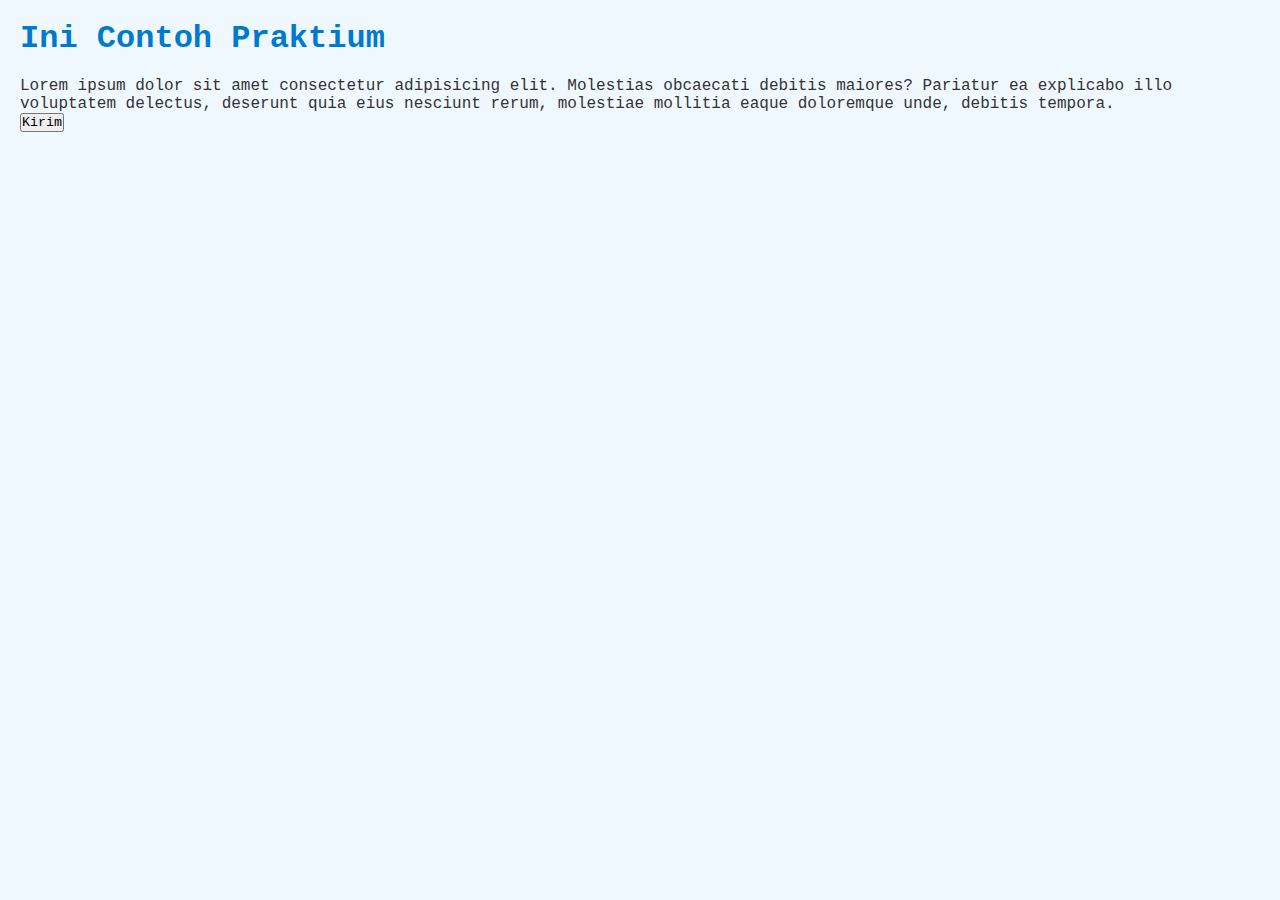
<file: Pertemuan2/Praktikum/index.html>
<!DOCTYPE html>
<html lang="en">
  <head>
    <meta charset="UTF-8" />
    <meta name="viewport" content="width=device-width, initial-scale=1.0" />
    <title>Praktikum</title>
    <link rel="stylesheet" href="style.css" />
  </head>
  <body>
    <h1>Ini Contoh Praktium</h1>
    <p>
      Lorem ipsum dolor sit amet consectetur adipisicing elit. Molestias
      obcaecati debitis maiores? Pariatur ea explicabo illo voluptatem delectus,
      deserunt quia eius nesciunt rerum, molestiae mollitia eaque doloremque
      unde, debitis tempora.
    </p>
    <button>Kirim</button>
  </body>
</html>
</file>
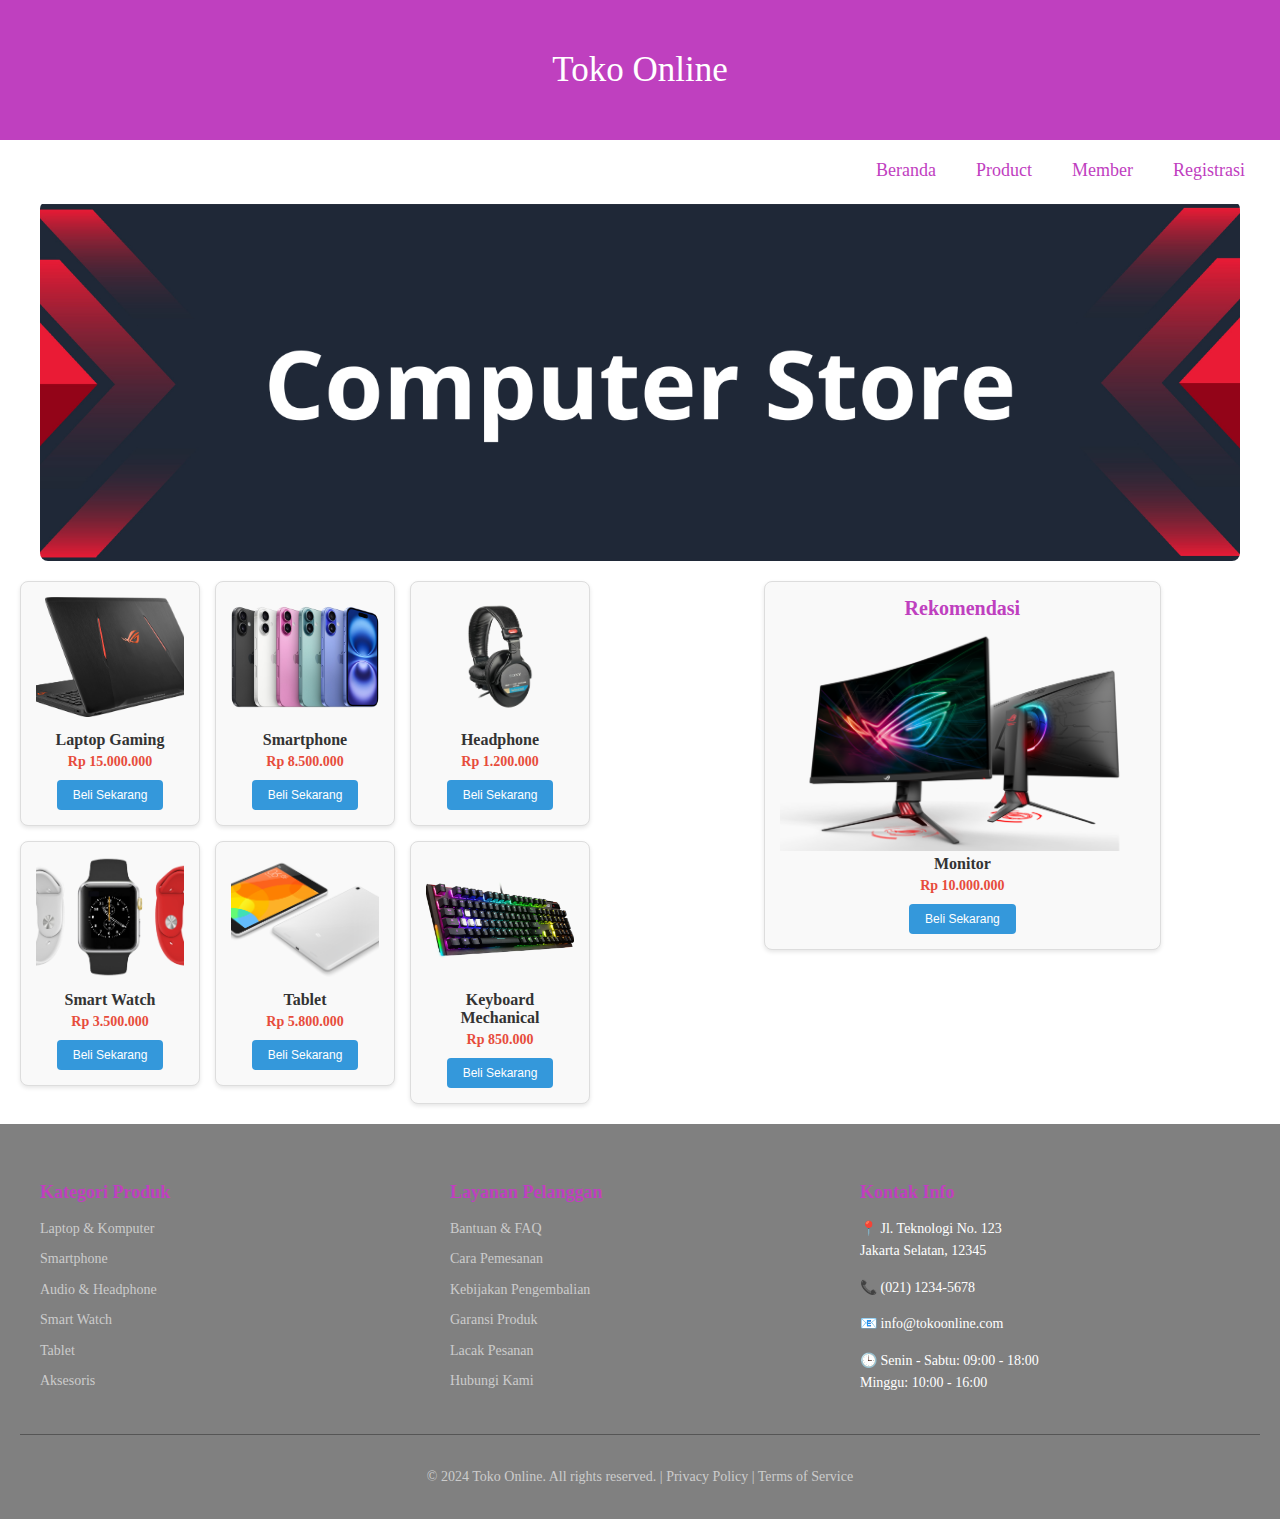
<file: Pertemuan3/Latihan/index.html>
<!DOCTYPE html>
<html lang="en">
  <head>
    <meta charset="UTF-8" />
    <meta name="viewport" content="width=device-width, initial-scale=1.0" />
    <title>Online Shop</title>
    <link rel="stylesheet" href="style.css" />
  </head>
  <body>
    <div id="header">Toko Online</div>
    <div id="menu">
      <a href="index.html">Beranda</a>
      <a href="produk.html">Product</a>
      <a href="member.html">Member</a>
      <a href="registrasi.html">Registrasi</a>
    </div>

    <!-- Banner slider (CSS only) -->
    <div class="banner slider">
      <div class="slides">
        <div class="slide">
          <img src="assets/image/store.png" alt="Promo Toko Online" />
        </div>
        <div class="slide">
          <img src="assets/image/phone-store.png" alt="Promo Toko Online" />
        </div>
        <div class="slide">
          <img src="assets/image/store.png" alt="Promo Toko Online" />
        </div>
      </div>
    </div>

    <div id="content">
      <div class="products-section">
        <div class="product-card">
          <img
            src="assets/image/laptop.png"
            onclick="detailmg()"
            alt="Produk 1"
          />
          <div class="product-title">Laptop Gaming</div>
          <div class="product-price">Rp 15.000.000</div>
          <button class="product-btn">Beli Sekarang</button>
        </div>

        <div class="detailGambar">
          <img
            src="assets/image/monitor.png"
            style="width: 200px"
            onclick="sembunyikan()"
            alt=""
          />
        </div>

        <div class="product-card">
          <img src="assets/image/handphone.png" alt="Produk 2" />
          <div class="product-title">Smartphone</div>
          <div class="product-price">Rp 8.500.000</div>
          <button class="product-btn">Beli Sekarang</button>
        </div>

        <div class="product-card">
          <img src="assets/image/headphone.png" alt="Produk 3" />
          <div class="product-title">Headphone</div>
          <div class="product-price">Rp 1.200.000</div>
          <button class="product-btn">Beli Sekarang</button>
        </div>

        <div class="product-card">
          <img src="assets/image/smartwatch.png" alt="Produk 4" />
          <div class="product-title">Smart Watch</div>
          <div class="product-price">Rp 3.500.000</div>
          <button class="product-btn">Beli Sekarang</button>
        </div>

        <div class="product-card">
          <img src="assets/image/tablet.png" alt="Produk 5" />
          <div class="product-title">Tablet</div>
          <div class="product-price">Rp 5.800.000</div>
          <button class="product-btn">Beli Sekarang</button>
        </div>

        <div class="product-card">
          <img src="assets/image/keyboard.png" alt="Produk 6" />
          <div class="product-title">Keyboard Mechanical</div>
          <div class="product-price">Rp 850.000</div>
          <button class="product-btn">Beli Sekarang</button>
        </div>
      </div>

      <div class="recommendations-section">
        <div class="card-rekomendasi">
          <div class="rekomendasi-tittle">Rekomendasi</div>
          <img src="assets/image/monitor.png" alt="" />
          <div class="product-title">Monitor</div>
          <div class="product-price">Rp 10.000.000</div>
          <button class="product-btn">Beli Sekarang</button>
        </div>
      </div>
    </div>

    <div id="footer">
      <div class="footer-content">
        <div class="footer-section">
          <h3>Kategori Produk</h3>
          <ul>
            <li><a href="#">Laptop & Komputer</a></li>
            <li><a href="#">Smartphone</a></li>
            <li><a href="#">Audio & Headphone</a></li>
            <li><a href="#">Smart Watch</a></li>
            <li><a href="#">Tablet</a></li>
            <li><a href="#">Aksesoris</a></li>
          </ul>
        </div>

        <div class="footer-section">
          <h3>Layanan Pelanggan</h3>
          <ul>
            <li><a href="#">Bantuan & FAQ</a></li>
            <li><a href="#">Cara Pemesanan</a></li>
            <li><a href="#">Kebijakan Pengembalian</a></li>
            <li><a href="#">Garansi Produk</a></li>
            <li><a href="#">Lacak Pesanan</a></li>
            <li><a href="#">Hubungi Kami</a></li>
          </ul>
        </div>

        <div class="footer-section">
          <h3>Kontak Info</h3>
          <p>📍 Jl. Teknologi No. 123<br />Jakarta Selatan, 12345</p>
          <p>📞 (021) 1234-5678</p>
          <p>📧 info@tokoonline.com</p>
          <p>🕒 Senin - Sabtu: 09:00 - 18:00<br />Minggu: 10:00 - 16:00</p>
        </div>
      </div>

      <div class="footer-bottom">
        <p>
          &copy; 2024 Toko Online. All rights reserved. | Privacy Policy | Terms
          of Service
        </p>
      </div>
    </div>
  </body>
</html>

<script src="https://ajax.googleapis.com/ajax/libs/jquery/3.7.1/jquery.min.js"></script>

<style>
  .detailGambar {
    display: none;
  }
</style>

<script>
  function detailmg() {
    $(".detailGambar").show();
  }

  function sembunyikan() {
    $(".detailGambar").hide();
  }
</script>
</file>
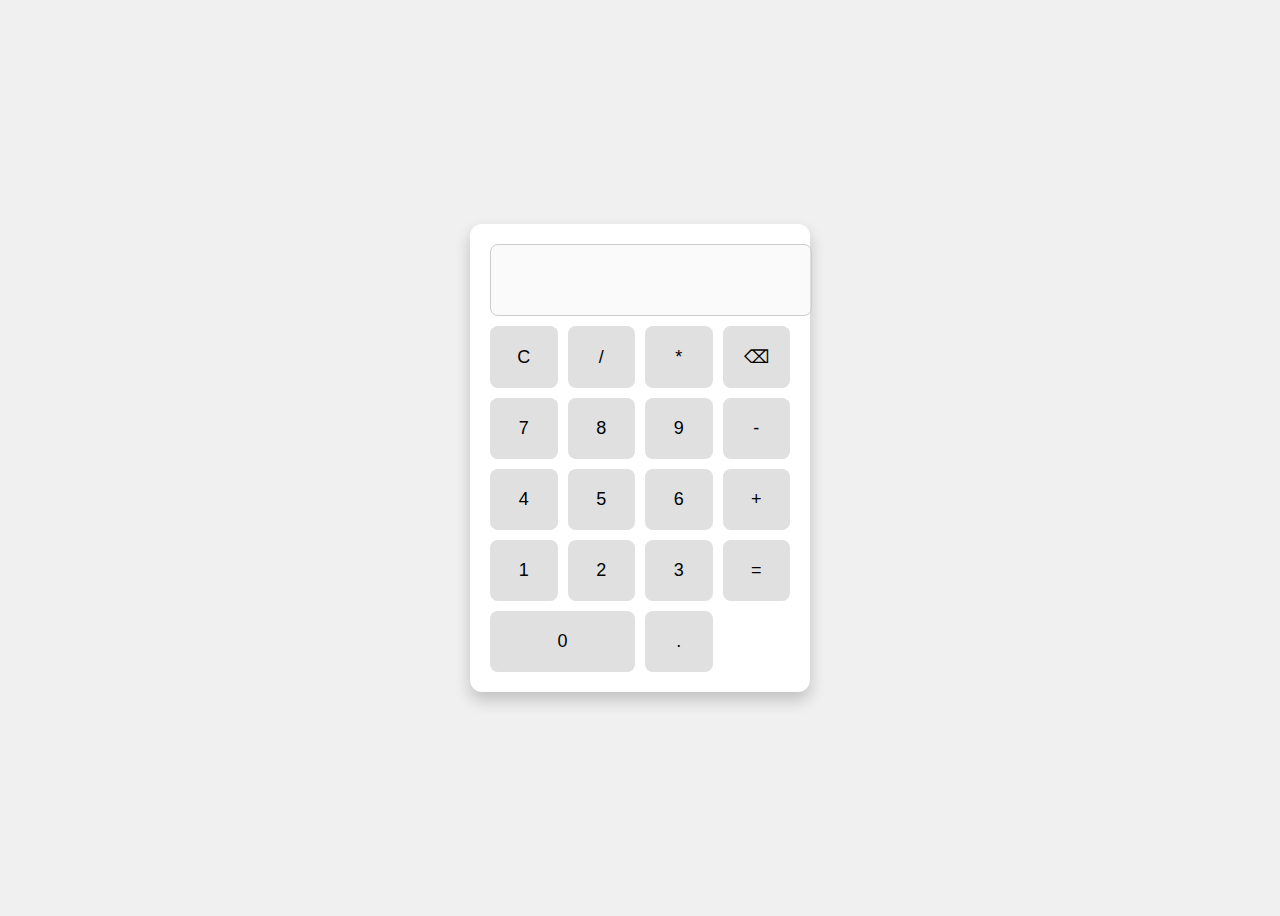
<file: Tugas_Pak-Amru/kalkulator_Benedictus Qosta Noventino Baru_2311104029/index.html>
<!DOCTYPE html>
<html lang="id">
  <head>
    <meta charset="UTF-8" />
    <meta name="viewport" content="width=device-width, initial-scale=1.0" />
    <title>Kalkulator Sederhana</title>
    <link rel="stylesheet" href="style.css" />
  </head>
  <body>
    <div class="calculator">
      <input type="text" id="display" disabled />
      <div class="buttons">
        <button onclick="clearDisplay()">C</button>
        <button onclick="appendValue('/')">/</button>
        <button onclick="appendValue('*')">*</button>
        <button onclick="deleteLast()">⌫</button>

        <button onclick="appendValue('7')">7</button>
        <button onclick="appendValue('8')">8</button>
        <button onclick="appendValue('9')">9</button>
        <button onclick="appendValue('-')">-</button>

        <button onclick="appendValue('4')">4</button>
        <button onclick="appendValue('5')">5</button>
        <button onclick="appendValue('6')">6</button>
        <button onclick="appendValue('+')">+</button>

        <button onclick="appendValue('1')">1</button>
        <button onclick="appendValue('2')">2</button>
        <button onclick="appendValue('3')">3</button>
        <button onclick="calculateResult()">=</button>

        <button onclick="appendValue('0')" class="zero">0</button>
        <button onclick="appendValue('.')">.</button>
      </div>
    </div>
    <script src="script.js"></script>
  </body>
</html>
</file>
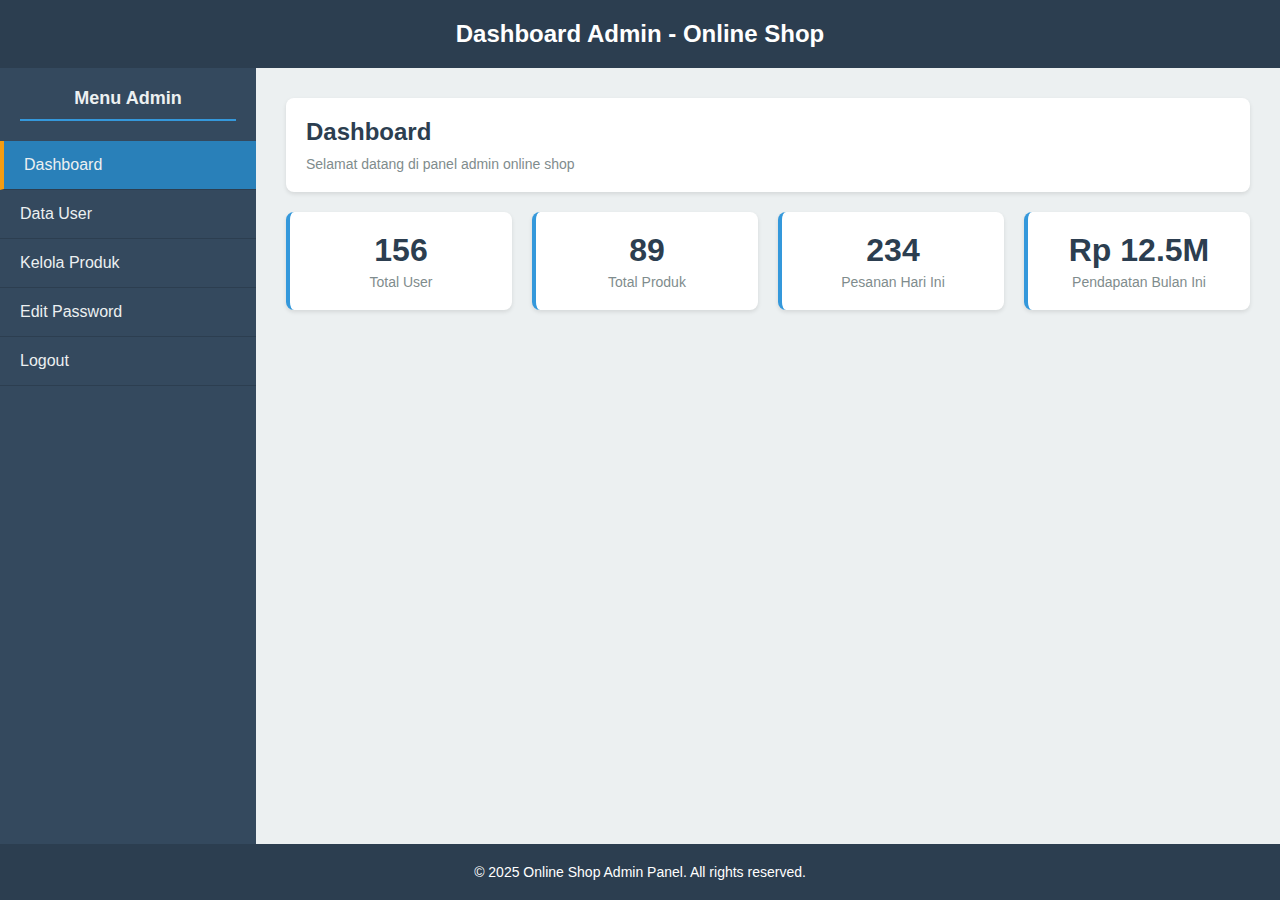
<file: Tugas_Pak-Amru/website matkul/admin.html>
<!DOCTYPE html>
<html lang="en">
  <head>
    <meta charset="UTF-8" />
    <meta name="viewport" content="width=device-width, initial-scale=1.0" />
    <title>Online Shop</title>
    <style>
      * {
        margin: 0;
        padding: 0;
        box-sizing: border-box;
      }

      body {
        font-family: Arial, sans-serif;
        min-height: 100vh;
        display: flex;
        flex-direction: column;
      }

      #header {
        background-color: #2c3e50;
        color: white;
        text-align: center;
        padding: 20px;
        font-size: 24px;
        font-weight: bold;
      }

      .main-container {
        display: flex;
        flex: 1;
        min-height: calc(100vh - 140px);
      }

      #sidebar {
        background-color: #34495e;
        width: 20%;
        padding: 20px 0;
        color: white;
      }

      .menu-title {
        text-align: center;
        font-size: 18px;
        font-weight: bold;
        margin-bottom: 20px;
        color: #ecf0f1;
        border-bottom: 2px solid #3498db;
        padding-bottom: 10px;
        margin: 0 20px 20px 20px;
      }

      .menu-item {
        display: block;
        padding: 15px 20px;
        color: #ecf0f1;
        text-decoration: none;
        font-size: 16px;
        border-bottom: 1px solid #2c3e50;
        transition: background-color 0.3s ease;
      }

      .menu-item:hover {
        background-color: #3498db;
        color: white;
      }

      .menu-item.active {
        background-color: #2980b9;
        border-left: 4px solid #f39c12;
      }

      #content {
        background-color: #ecf0f1;
        width: 80%;
        padding: 30px;
        overflow-y: auto;
      }

      .content-header {
        background-color: white;
        padding: 20px;
        border-radius: 8px;
        margin-bottom: 20px;
        box-shadow: 0 2px 4px rgba(0, 0, 0, 0.1);
      }

      .content-title {
        font-size: 24px;
        color: #2c3e50;
        margin-bottom: 10px;
      }

      .content-subtitle {
        color: #7f8c8d;
        font-size: 14px;
      }

      .dashboard-stats {
        display: grid;
        grid-template-columns: repeat(auto-fit, minmax(200px, 1fr));
        gap: 20px;
        margin-bottom: 20px;
      }

      .stat-card {
        background-color: white;
        padding: 20px;
        border-radius: 8px;
        box-shadow: 0 2px 4px rgba(0, 0, 0, 0.1);
        text-align: center;
        border-left: 4px solid #3498db;
      }

      .stat-number {
        font-size: 32px;
        font-weight: bold;
        color: #2c3e50;
        margin-bottom: 5px;
      }

      .stat-label {
        color: #7f8c8d;
        font-size: 14px;
      }

      #footer {
        background-color: #2c3e50;
        color: white;
        text-align: center;
        padding: 20px;
        font-size: 14px;
      }

      /* Product Management Styles */
      .product-grid {
        display: grid;
        grid-template-columns: repeat(auto-fit, minmax(250px, 1fr));
        gap: 20px;
        margin-top: 20px;
      }

      .admin-product-card {
        background-color: white;
        border: 1px solid #ddd;
        border-radius: 8px;
        padding: 15px;
        box-shadow: 0 2px 4px rgba(0, 0, 0, 0.1);
        transition: transform 0.3s ease;
      }

      .admin-product-card:hover {
        transform: translateY(-3px);
        box-shadow: 0 4px 8px rgba(0, 0, 0, 0.15);
      }

      .admin-product-card img {
        width: 100%;
        height: 150px;
        object-fit: cover;
        border-radius: 4px;
        margin-bottom: 10px;
      }

      .admin-product-title {
        font-size: 16px;
        font-weight: bold;
        color: #2c3e50;
        margin-bottom: 8px;
      }

      .admin-product-price {
        font-size: 14px;
        color: #e74c3c;
        font-weight: bold;
        margin-bottom: 15px;
      }

      .admin-product-actions {
        display: flex;
        gap: 8px;
        justify-content: space-between;
      }

      .btn {
        padding: 6px 12px;
        border: none;
        border-radius: 4px;
        cursor: pointer;
        font-size: 12px;
        transition: all 0.3s ease;
      }

      .btn-edit {
        background-color: #f39c12;
        color: white;
      }

      .btn-edit:hover {
        background-color: #e67e22;
      }

      .btn-delete {
        background-color: #e74c3c;
        color: white;
      }

      .btn-delete:hover {
        background-color: #c0392b;
      }

      .btn-primary {
        background-color: #3498db;
        color: white;
        padding: 10px 20px;
        font-size: 14px;
      }

      .btn-primary:hover {
        background-color: #2980b9;
      }

      /* User Management Styles */
      .user-grid {
        display: grid;
        grid-template-columns: repeat(auto-fit, minmax(280px, 1fr));
        gap: 20px;
        margin-top: 20px;
      }

      .admin-user-card {
        background-color: white;
        border: 1px solid #ddd;
        border-radius: 8px;
        padding: 20px;
        box-shadow: 0 2px 4px rgba(0, 0, 0, 0.1);
        transition: transform 0.3s ease;
      }

      .admin-user-card:hover {
        transform: translateY(-3px);
        box-shadow: 0 4px 8px rgba(0, 0, 0, 0.15);
      }

      .admin-user-avatar {
        width: 60px;
        height: 60px;
        border-radius: 50%;
        background-color: #3498db;
        margin: 0 auto 15px;
        display: flex;
        align-items: center;
        justify-content: center;
        color: white;
        font-size: 24px;
        font-weight: bold;
      }

      .admin-user-name {
        font-size: 18px;
        font-weight: bold;
        color: #2c3e50;
        margin-bottom: 8px;
        text-align: center;
      }

      .admin-user-type {
        font-size: 12px;
        color: #666;
        background-color: #ecf0f1;
        padding: 4px 12px;
        border-radius: 15px;
        display: inline-block;
        margin-bottom: 15px;
      }

      .admin-user-actions {
        display: flex;
        gap: 8px;
        justify-content: center;
      }

      .vip-user .admin-user-avatar {
        background-color: #f39c12;
      }

      .premium-user .admin-user-avatar {
        background-color: #9b59b6;
      }

      /* Form Styles */
      .form-container {
        background-color: white;
        padding: 30px;
        border-radius: 8px;
        box-shadow: 0 2px 4px rgba(0, 0, 0, 0.1);
        max-width: 500px;
        margin: 20px auto;
      }

      .form-group {
        margin-bottom: 20px;
      }

      .form-label {
        display: block;
        margin-bottom: 8px;
        font-weight: bold;
        color: #2c3e50;
      }

      .form-input {
        width: 100%;
        padding: 10px;
        border: 1px solid #ddd;
        border-radius: 4px;
        font-size: 14px;
        transition: border-color 0.3s ease;
      }

      .form-input:focus {
        outline: none;
        border-color: #3498db;
        box-shadow: 0 0 0 2px rgba(52, 152, 219, 0.2);
      }

      .action-bar {
        display: flex;
        justify-content: space-between;
        align-items: center;
        margin-bottom: 20px;
      }

      .search-box {
        padding: 8px 12px;
        border: 1px solid #ddd;
        border-radius: 4px;
        font-size: 14px;
        width: 250px;
      }
    </style>
  </head>
  <body>
    <div id="header">Dashboard Admin - Online Shop</div>

    <div class="main-container">
      <div id="sidebar">
        <div class="menu-title">Menu Admin</div>
        <a href="#" class="menu-item active" onclick="showContent('dashboard')"
          >Dashboard</a
        >
        <a href="#" class="menu-item" onclick="showContent('users')"
          >Data User</a
        >
        <a href="#" class="menu-item" onclick="showContent('products')"
          >Kelola Produk</a
        >
        <a href="#" class="menu-item" onclick="showContent('password')"
          >Edit Password</a
        >
        <a href="#" class="menu-item" onclick="showContent('logout')">Logout</a>
      </div>

      <div id="content">
        <div id="dashboard-content">
          <div class="content-header">
            <h2 class="content-title">Dashboard</h2>
            <p class="content-subtitle">
              Selamat datang di panel admin online shop
            </p>
          </div>

          <div class="dashboard-stats">
            <div class="stat-card">
              <div class="stat-number">156</div>
              <div class="stat-label">Total User</div>
            </div>
            <div class="stat-card">
              <div class="stat-number">89</div>
              <div class="stat-label">Total Produk</div>
            </div>
            <div class="stat-card">
              <div class="stat-number">234</div>
              <div class="stat-label">Pesanan Hari Ini</div>
            </div>
            <div class="stat-card">
              <div class="stat-number">Rp 12.5M</div>
              <div class="stat-label">Pendapatan Bulan Ini</div>
            </div>
          </div>
        </div>

        <div id="users-content" style="display: none">
          <div class="content-header">
            <h2 class="content-title">Data User</h2>
            <p class="content-subtitle">Kelola data pengguna sistem</p>
          </div>

          <div class="action-bar">
            <input type="text" class="search-box" placeholder="Cari user..." />
            <button class="btn btn-primary">Tambah User Baru</button>
          </div>

          <div class="user-grid">
            <div class="admin-user-card premium-user">
              <div class="admin-user-avatar">A</div>
              <div class="admin-user-name">Ahmad Rizki</div>
              <div class="admin-user-type">Premium Member</div>
              <div class="admin-user-actions">
                <button class="btn btn-edit">Edit</button>
                <button class="btn btn-delete">Hapus</button>
              </div>
            </div>

            <div class="admin-user-card vip-user">
              <div class="admin-user-avatar">S</div>
              <div class="admin-user-name">Siti Nurhaliza</div>
              <div class="admin-user-type">VIP Member</div>
              <div class="admin-user-actions">
                <button class="btn btn-edit">Edit</button>
                <button class="btn btn-delete">Hapus</button>
              </div>
            </div>

            <div class="admin-user-card">
              <div class="admin-user-avatar">B</div>
              <div class="admin-user-name">Budi Santoso</div>
              <div class="admin-user-type">Regular Member</div>
              <div class="admin-user-actions">
                <button class="btn btn-edit">Edit</button>
                <button class="btn btn-delete">Hapus</button>
              </div>
            </div>

            <div class="admin-user-card premium-user">
              <div class="admin-user-avatar">D</div>
              <div class="admin-user-name">Diana Putri</div>
              <div class="admin-user-type">Premium Member</div>
              <div class="admin-user-actions">
                <button class="btn btn-edit">Edit</button>
                <button class="btn btn-delete">Hapus</button>
              </div>
            </div>

            <div class="admin-user-card">
              <div class="admin-user-avatar">F</div>
              <div class="admin-user-name">Fajar Nugraha</div>
              <div class="admin-user-type">Regular Member</div>
              <div class="admin-user-actions">
                <button class="btn btn-edit">Edit</button>
                <button class="btn btn-delete">Hapus</button>
              </div>
            </div>

            <div class="admin-user-card vip-user">
              <div class="admin-user-avatar">L</div>
              <div class="admin-user-name">Lisa Maharani</div>
              <div class="admin-user-type">VIP Member</div>
              <div class="admin-user-actions">
                <button class="btn btn-edit">Edit</button>
                <button class="btn btn-delete">Hapus</button>
              </div>
            </div>
          </div>
        </div>

        <div id="products-content" style="display: none">
          <div class="content-header">
            <h2 class="content-title">Kelola Produk</h2>
            <p class="content-subtitle">Tambah, edit, atau hapus produk</p>
          </div>

          <div class="action-bar">
            <input
              type="text"
              class="search-box"
              placeholder="Cari produk..."
            />
            <button class="btn btn-primary">Tambah Produk Baru</button>
          </div>

          <div class="product-grid">
            <div class="admin-product-card">
              <img src="assets/image/laptop.png" alt="Laptop Gaming" />
              <div class="admin-product-title">Laptop Gaming</div>
              <div class="admin-product-price">Rp 15.000.000</div>
              <div class="admin-product-actions">
                <button class="btn btn-edit">Edit</button>
                <button class="btn btn-delete">Hapus</button>
              </div>
            </div>

            <div class="admin-product-card">
              <img src="assets/image/handphone.png" alt="Smartphone" />
              <div class="admin-product-title">Smartphone</div>
              <div class="admin-product-price">Rp 8.500.000</div>
              <div class="admin-product-actions">
                <button class="btn btn-edit">Edit</button>
                <button class="btn btn-delete">Hapus</button>
              </div>
            </div>

            <div class="admin-product-card">
              <img src="assets/image/headphone.png" alt="Headphone" />
              <div class="admin-product-title">Headphone</div>
              <div class="admin-product-price">Rp 1.200.000</div>
              <div class="admin-product-actions">
                <button class="btn btn-edit">Edit</button>
                <button class="btn btn-delete">Hapus</button>
              </div>
            </div>

            <div class="admin-product-card">
              <img src="assets/image/smartwatch.png" alt="Smart Watch" />
              <div class="admin-product-title">Smart Watch</div>
              <div class="admin-product-price">Rp 3.500.000</div>
              <div class="admin-product-actions">
                <button class="btn btn-edit">Edit</button>
                <button class="btn btn-delete">Hapus</button>
              </div>
            </div>

            <div class="admin-product-card">
              <img src="assets/image/tablet.png" alt="Tablet" />
              <div class="admin-product-title">Tablet</div>
              <div class="admin-product-price">Rp 5.800.000</div>
              <div class="admin-product-actions">
                <button class="btn btn-edit">Edit</button>
                <button class="btn btn-delete">Hapus</button>
              </div>
            </div>

            <div class="admin-product-card">
              <img src="assets/image/keyboard.png" alt="Keyboard Mechanical" />
              <div class="admin-product-title">Keyboard Mechanical</div>
              <div class="admin-product-price">Rp 850.000</div>
              <div class="admin-product-actions">
                <button class="btn btn-edit">Edit</button>
                <button class="btn btn-delete">Hapus</button>
              </div>
            </div>
          </div>
        </div>

        <div id="password-content" style="display: none">
          <div class="content-header">
            <h2 class="content-title">Edit Password</h2>
            <p class="content-subtitle">
              Ubah password admin untuk keamanan sistem
            </p>
          </div>

          <div class="form-container">
            <form>
              <div class="form-group">
                <label class="form-label" for="current-password"
                  >Password Lama</label
                >
                <input
                  type="password"
                  id="current-password"
                  class="form-input"
                  placeholder="Masukkan password lama"
                />
              </div>

              <div class="form-group">
                <label class="form-label" for="new-password"
                  >Password Baru</label
                >
                <input
                  type="password"
                  id="new-password"
                  class="form-input"
                  placeholder="Masukkan password baru"
                />
              </div>

              <div class="form-group">
                <label class="form-label" for="confirm-password"
                  >Konfirmasi Password Baru</label
                >
                <input
                  type="password"
                  id="confirm-password"
                  class="form-input"
                  placeholder="Konfirmasi password baru"
                />
              </div>

              <div class="form-group">
                <button
                  type="submit"
                  class="btn btn-primary"
                  style="width: 100%"
                >
                  Ubah Password
                </button>
              </div>
            </form>

            <div
              style="
                margin-top: 20px;
                padding: 15px;
                background-color: #f8f9fa;
                border-radius: 4px;
                border-left: 4px solid #3498db;
              "
            >
              <h4 style="margin: 0 0 10px 0; color: #2c3e50">
                Tips Keamanan Password:
              </h4>
              <ul style="margin: 0; padding-left: 20px; color: #555">
                <li>Gunakan minimal 8 karakter</li>
                <li>Kombinasi huruf besar, kecil, angka, dan simbol</li>
                <li>Jangan gunakan informasi pribadi</li>
                <li>Ganti password secara berkala</li>
              </ul>
            </div>
          </div>
        </div>

        <div id="logout-content" style="display: none">
          <div class="content-header">
            <h2 class="content-title">Logout</h2>
            <p class="content-subtitle">Keluar dari sistem admin</p>
          </div>

          <div class="form-container" style="text-align: center">
            <div style="margin-bottom: 30px">
              <div style="font-size: 48px; color: #e74c3c; margin-bottom: 20px">
                ⚠️
              </div>
              <h3 style="color: #2c3e50; margin-bottom: 15px">
                Konfirmasi Logout
              </h3>
              <p style="color: #7f8c8d; margin-bottom: 30px">
                Apakah Anda yakin ingin keluar dari sistem admin?<br />
                Pastikan semua pekerjaan telah disimpan.
              </p>
            </div>

            <div style="display: flex; gap: 15px; justify-content: center">
              <button
                class="btn"
                style="
                  background-color: #95a5a6;
                  color: white;
                  padding: 10px 30px;
                "
                onclick="showContent('dashboard')"
              >
                Batal
              </button>
              <button
                class="btn"
                style="
                  background-color: #e74c3c;
                  color: white;
                  padding: 10px 30px;
                "
                onclick="confirmLogout()"
              >
                Ya, Logout
              </button>
            </div>

            <div
              style="
                margin-top: 25px;
                padding: 15px;
                background-color: #f8f9fa;
                border-radius: 4px;
                text-align: left;
              "
            >
              <h4 style="margin: 0 0 10px 0; color: #2c3e50">
                Informasi Session:
              </h4>
              <p style="margin: 5px 0; color: #555; font-size: 14px">
                Login: Admin User
              </p>
              <p style="margin: 5px 0; color: #555; font-size: 14px">
                Waktu Login: 07 Oktober 2025, 10:30 WIB
              </p>
              <p style="margin: 5px 0; color: #555; font-size: 14px">
                IP Address: 192.168.1.100
              </p>
            </div>
          </div>
        </div>
      </div>
    </div>

    <div id="footer">© 2025 Online Shop Admin Panel. All rights reserved.</div>

    <script>
      function showContent(menu) {
        // Hide all content divs
        const contents = [
          "dashboard",
          "users",
          "products",
          "password",
          "logout",
        ];
        contents.forEach((content) => {
          document.getElementById(content + "-content").style.display = "none";
        });

        // Remove active class from all menu items
        const menuItems = document.querySelectorAll(".menu-item");
        menuItems.forEach((item) => {
          item.classList.remove("active");
        });

        // Show selected content
        document.getElementById(menu + "-content").style.display = "block";

        // Add active class to clicked menu item
        event.target.classList.add("active");
      }

      function confirmLogout() {
        alert("Logout berhasil! Anda akan diarahkan ke halaman login.");
        // Redirect to login page or index
        window.location.href = "index.html";
      }
    </script>
  </body>
</html>
</file>
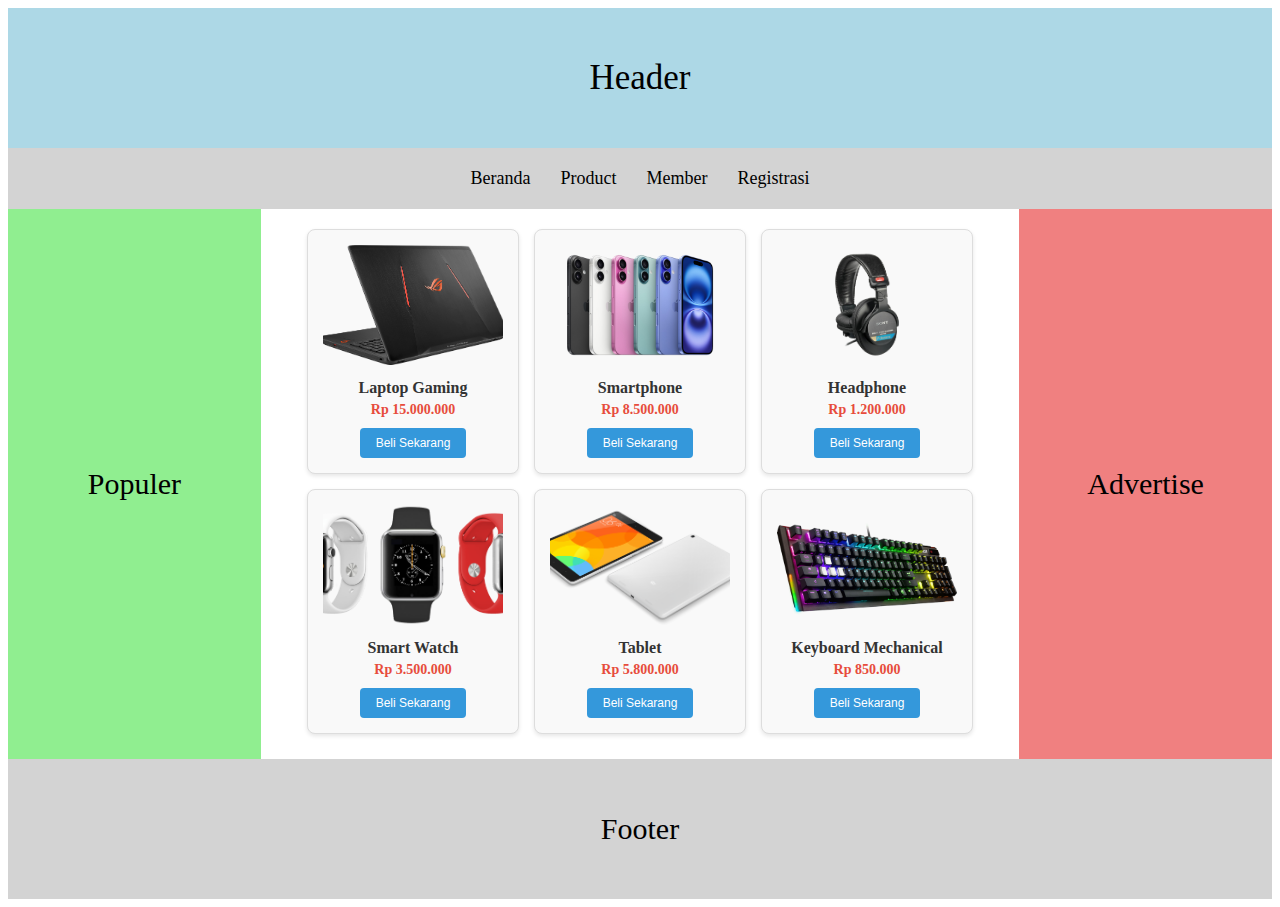
<file: Tugas_Pak-Amru/website matkul/produk.html>
<!DOCTYPE html>
<html lang="en">
  <head>
    <meta charset="UTF-8" />
    <meta name="viewport" content="width=device-width, initial-scale=1.0" />
    <title>Online Shop</title>
    <style>
      #header {
        background-color: lightblue;
        text-align: center;
        padding: 50px;
        font-size: 35px;
        text-align: center;
        display: flex;
        justify-content: center;
        align-items: center;
      }
      #menu {
        background-color: lightgray;
        padding: 20px;
        text-align: center;
        font-size: 30px;
        text-align: center;
        display: flex;
        justify-content: center;
        align-items: center;
      }
      #menu a {
        text-decoration: none;
        color: black;
        margin: 0 15px;
        font-size: 18px;
      }
      #menu a:hover {
        color: blue;
      }
      #l-slide {
        background-color: lightgreen;
        width: 20%;
        float: left;
        padding: 20px;
        box-sizing: border-box;
        height: 550px;
        font-size: 30px;
        text-align: center;
        text-align: center;
        display: flex;
        justify-content: center;
        align-items: center;
      }
      #content {
        background-color: white;
        width: 60%;
        float: left;
        padding: 20px;
        box-sizing: border-box;
        min-height: 400px;
        display: flex;
        flex-wrap: wrap;
        gap: 15px;
        justify-content: center;
      }
      .product-card {
        background-color: #f9f9f9;
        border: 1px solid #ddd;
        border-radius: 8px;
        padding: 15px;
        width: 180px;
        text-align: center;
        box-shadow: 0 2px 4px rgba(0, 0, 0, 0.1);
        transition: transform 0.3s ease;
      }
      .product-card:hover {
        transform: translateY(-5px);
        box-shadow: 0 4px 8px rgba(0, 0, 0, 0.15);
      }
      .product-card img {
        width: 100%;
        height: 120px;
        object-fit: cover;
        border-radius: 4px;
        margin-bottom: 10px;
      }
      .product-title {
        font-size: 16px;
        font-weight: bold;
        color: #333;
        margin-bottom: 5px;
      }
      .product-price {
        font-size: 14px;
        color: #e74c3c;
        font-weight: bold;
        margin-bottom: 10px;
      }
      .product-btn {
        background-color: #3498db;
        color: white;
        border: none;
        padding: 8px 16px;
        border-radius: 4px;
        cursor: pointer;
        font-size: 12px;
        transition: background-color 0.3s ease;
      }
      .product-btn:hover {
        background-color: #2980b9;
      }
      #r-side {
        background-color: lightcoral;
        width: 20%;
        float: left;
        padding: 20px;
        box-sizing: border-box;
        height: 550px;
        font-size: 30px;
        text-align: center;
        text-align: center;
        display: flex;
        justify-content: center;
        align-items: center;
      }
      #footer {
        background-color: lightgray;
        text-align: center;
        padding: 20px;
        clear: both;
        height: 100px;
        font-size: 30px;
        text-align: center;
        display: flex;
        justify-content: center;
        align-items: center;
      }
    </style>
  </head>
  <body>
    <div id="header">Header</div>
    <div id="menu">
      <a href="index.html">Beranda</a>
      <a href="produk.html">Product</a>
      <a href="member.html">Member</a>
      <a href="registrasi.html">Registrasi</a>
    </div>
    <div id="l-slide">Populer</div>
    <div id="content">
      <div class="product-card">
        <img src="assets/image/laptop.png" alt="Produk 1" />
        <div class="product-title">Laptop Gaming</div>
        <div class="product-price">Rp 15.000.000</div>
        <button class="product-btn">Beli Sekarang</button>
      </div>

      <div class="product-card">
        <img src="assets/image/handphone.png" alt="Produk 2" />
        <div class="product-title">Smartphone</div>
        <div class="product-price">Rp 8.500.000</div>
        <button class="product-btn">Beli Sekarang</button>
      </div>

      <div class="product-card">
        <img src="assets/image/headphone.png" alt="Produk 3" />
        <div class="product-title">Headphone</div>
        <div class="product-price">Rp 1.200.000</div>
        <button class="product-btn">Beli Sekarang</button>
      </div>

      <div class="product-card">
        <img src="assets/image/smartwatch.png" alt="Produk 4" />
        <div class="product-title">Smart Watch</div>
        <div class="product-price">Rp 3.500.000</div>
        <button class="product-btn">Beli Sekarang</button>
      </div>

      <div class="product-card">
        <img src="assets/image/tablet.png" alt="Produk 5" />
        <div class="product-title">Tablet</div>
        <div class="product-price">Rp 5.800.000</div>
        <button class="product-btn">Beli Sekarang</button>
      </div>

      <div class="product-card">
        <img src="assets/image/keyboard.png" alt="Produk 6" />
        <div class="product-title">Keyboard Mechanical</div>
        <div class="product-price">Rp 850.000</div>
        <button class="product-btn">Beli Sekarang</button>
      </div>
    </div>
    <div id="r-side">Advertise</div>
    <div id="footer">Footer</div>
  </body>
</html>
</file>
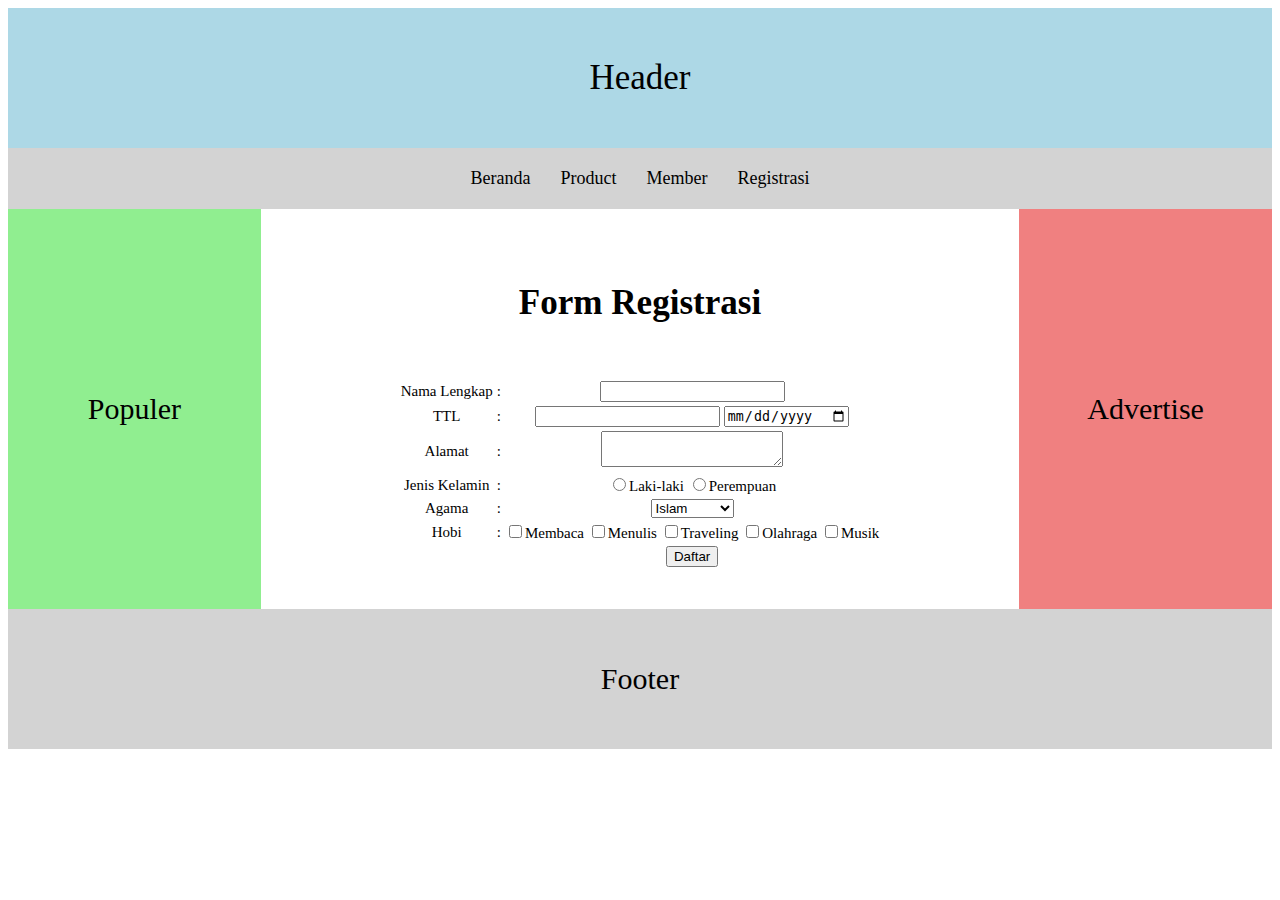
<file: Tugas_Pak-Amru/website matkul/registrasi.html>
<!DOCTYPE html>
<html lang="en">
  <head>
    <meta charset="UTF-8" />
    <meta name="viewport" content="width=device-width, initial-scale=1.0" />
    <title>Online Shop</title>
    <style>
      #header {
        background-color: lightblue;
        text-align: center;
        padding: 50px;
        font-size: 35px;
        text-align: center;
        display: flex;
        justify-content: center;
        align-items: center;
      }
      #menu {
        background-color: lightgray;
        padding: 20px;
        text-align: center;
        font-size: 30px;
        text-align: center;
        display: flex;
        justify-content: center;
        align-items: center;
      }
      #menu a {
        text-decoration: none;
        color: black;
        margin: 0 15px;
        font-size: 18px;
      }
      #menu a:hover {
        color: blue;
      }
      #l-slide {
        background-color: lightgreen;
        width: 20%;
        float: left;
        padding: 20px;
        box-sizing: border-box;
        height: 400px;
        font-size: 30px;
        text-align: center;
        text-align: center;
        display: flex;
        justify-content: center;
        align-items: center;
      }
      #content {
        background-color: white;
        width: 60%;
        float: left;
        box-sizing: border-box;
        height: 400px;
        font-size: 30px;
        text-align: center;
        text-align: center;
        display: flex;
        flex-direction: column;
        justify-content: center;
        align-items: center;
      }

      #content table {
        margin-top: 20px;
        font-size: 15px;
      }

      #r-side {
        background-color: lightcoral;
        width: 20%;
        float: left;
        padding: 20px;
        box-sizing: border-box;
        height: 400px;
        font-size: 30px;
        text-align: center;
        text-align: center;
        display: flex;
        justify-content: center;
        align-items: center;
      }
      #footer {
        background-color: lightgray;
        text-align: center;
        padding: 20px;
        clear: both;
        height: 100px;
        font-size: 30px;
        text-align: center;
        display: flex;
        justify-content: center;
        align-items: center;
      }
    </style>
  </head>
  <body>
    <div id="header">Header</div>
    <div id="menu">
      <a href="index.html">Beranda</a>
      <a href="produk.html">Product</a>
      <a href="member.html">Member</a>
      <a href="registrasi.html">Registrasi</a>
    </div>
    <div id="l-slide">Populer</div>
    <div id="content">
      <h3>Form Registrasi</h3>
      <table>
        <form >
        <tr>
          <td>Nama Lengkap</td>
          <td>:</td>
          <td><input type="text" name="nama" /></td>
        </tr>
        <tr>
          <td>TTL</td>
          <td>:</td>
          <td>
            <input type="text" name="tempat" />
            <input type="date" name="tanggal" />
          </td>
        </tr>
        <tr>
          <td>Alamat</td>
          <td>:</td>
          <td>
            <textarea name="alamat" id=""></textarea>
          </td>
        </tr>
        <tr>
          <td>Jenis Kelamin</td>
          <td>:</td>
          <td>
            <input type="radio" name="jk" value="Laki-laki" />Laki-laki
            <input type="radio" name="jk" value="Perempuan" />Perempuan
          </td>
        </tr>
        <tr>
          <td>Agama</td>
          <td>:</td>
          <td>
            <select name="agama" id="">
              <option value="islam">Islam</option>
              <option value="kristen">Kristen</option>
              <option value="katolik">Katolik</option>
              <option value="hindu">Hindu</option>
              <option value="budha">Budha</option>
              <option value="konghucu">Konghucu</option>
            </select>
          </td>
        </tr>
        <td>Hobi</td>
          <td>:</td>
          <td>
            <input type="checkbox" name="hobi" value="membaca" />Membaca
            <input type="checkbox" name="hobi" value="menulis" />Menulis
            <input type="checkbox" name="hobi" value="traveling" />Traveling
            <input type="checkbox" name="hobi" value="olahraga" />Olahraga
            <input type="checkbox" name="hobi" value="musik" />Musik        
          </td>
        </tr>

        <tr>
            <td></td>
            <td></td>
            <td><input type="submit" value="Daftar" /></td>
        </tr>
        </form>
      </table>
    </div>
    <div id="r-side">Advertise</div>
    <div id="footer">Footer</div>
  </body>
</html>
</file>
<file: Pertemuan2/Praktikum/style.css>
* {
  margin: 0;
  padding: 0;
  box-sizing: border-box;
  font-family: "Courier New", Courier, monospace;
}

body {
  background-color: #f0f8ff;
  color: #333;
  padding: 20px;
}

h1 {
  color: #007acc;
  margin-bottom: 20px;
}
</file>
<file: Pertemuan3/Latihan/style.css>
/* Base */
* {
  box-sizing: border-box;
}
html,
body {
  margin: 0;
  padding: 0;
}

/* Header */
#header {
  background-color: #bf40bf;
  text-align: center;
  padding: 50px;
  font-size: 35px;
  display: flex;
  justify-content: center;
  align-items: center;
  color: white;
}

/* Menu */
#menu {
  background-color: white;
  padding: 20px;
  text-align: center;
  font-size: 30px;
  display: flex;
  justify-content: end;
  align-items: center;
  gap: 10px;
  flex-wrap: wrap;
}
#menu a {
  text-decoration: none;
  color: #bf40bf;
  margin: 0 15px;
  font-size: 18px;
}
#menu a:hover {
  color: blue;
}

/* Banner */
.banner {
  margin-bottom: 20px;
}
.banner {
  display: flex;
  justify-content: center;
}
.banner img {
  width: 100%;
  height: auto;
}

/* Slider (CSS-only) */
.slider {
  position: relative;
  overflow: hidden;
  border-radius: 8px;
  aspect-ratio: 16/6;
  height: clamp(180px, 30vw, 360px);
  width: 100%;
  max-width: 1200px;
  margin: 0 auto;
}
.slider .slides {
  display: flex;
  width: 300%; /* 3 slide */
  height: 100%;
  will-change: transform;
  animation: slide-3 6s ease-in-out infinite; /* 3 x 2 detik */
}
.slider .slide {
  flex: 0 0 100%;
  width: 100%;
  height: 100%;
}
.slider .slide img {
  width: 100%;
  height: 100%;
  object-fit: cover;
  display: block;
}

/* Tiap 2 detik geser -100% (kiri) */
@keyframes slide-3 {
  /* Slide 1 (tahan) */
  0% {
    transform: translateX(0%);
  }
  28% {
    transform: translateX(0%);
  }

  /* Transisi ke slide 2 */
  33.333% {
    transform: translateX(-100%);
  }

  /* Slide 2 (tahan) */
  61% {
    transform: translateX(-100%);
  }

  /* Transisi ke slide 3 */
  66.666% {
    transform: translateX(-200%);
  }

  /* Slide 3 (tahan) */
  94% {
    transform: translateX(-200%);
  }

  /* Akhir siklus (kembali ke awal) */
  100% {
    transform: translateX(-200%);
  }
}

@media (prefers-reduced-motion: reduce) {
  .slider .slides {
    animation: none;
  }
}

@media (max-width: 768px) {
  .slider {
    aspect-ratio: 16/9;
    height: clamp(160px, 40vw, 300px);
  }
}

/* Content layout */
#content {
  background-color: white;
  width: 100%;
  float: left;
  padding: 20px;
  box-sizing: border-box;
  min-height: 400px;
  display: flex;
  gap: 20px;
}
.products-section {
  flex: 1;
  display: flex;
  flex-wrap: wrap;
  gap: 15px;
  justify-content: flex-start;
  align-items: flex-start;
}
.recommendations-section {
  width: 40%;
  display: flex;
  flex-direction: column;
  gap: 15px;
}

/* Cards */
.card-rekomendasi {
  background-color: #f9f9f9;
  border: 1px solid #ddd;
  border-radius: 8px;
  padding: 15px;
  width: 80%;
  text-align: center;
  box-shadow: 0 2px 4px rgba(0, 0, 0, 0.1);
  transition: transform 0.3s ease;
}
.card-rekomendasi img {
  width: 100%;
}
.rekomendasi-tittle {
  font-size: 20px;
  font-weight: bold;
  color: #bf40bf;
  margin-bottom: 10px;
}

.product-card {
  background-color: #f9f9f9;
  border: 1px solid #ddd;
  border-radius: 8px;
  padding: 15px;
  width: 180px;
  text-align: center;
  box-shadow: 0 2px 4px rgba(0, 0, 0, 0.1);
  transition: transform 0.3s ease;
}
.product-card:hover {
  transform: translateY(-5px);
  box-shadow: 0 4px 8px rgba(0, 0, 0, 0.15);
}
.product-card img {
  width: 100%;
  height: 120px;
  object-fit: cover;
  border-radius: 4px;
  margin-bottom: 10px;
}
.product-title {
  font-size: 16px;
  font-weight: bold;
  color: #333;
  margin-bottom: 5px;
}
.product-price {
  font-size: 14px;
  color: #e74c3c;
  font-weight: bold;
  margin-bottom: 10px;
}
.product-btn {
  background-color: #3498db;
  color: white;
  border: none;
  padding: 8px 16px;
  border-radius: 4px;
  cursor: pointer;
  font-size: 12px;
  transition: background-color 0.3s ease;
}
.product-btn:hover {
  background-color: #2980b9;
}

/* Footer */
#footer {
  background-color: gray;
  color: white;
  padding: 40px 20px 20px;
  clear: both;
  font-size: 14px;
}
.footer-content {
  display: flex;
  justify-content: space-around;
  flex-wrap: wrap;
  max-width: 1200px;
  margin: 0 auto;
  gap: 30px;
}
.footer-section {
  flex: 1;
  min-width: 200px;
}
.footer-section h3 {
  color: #bf40bf;
  margin-bottom: 15px;
  font-size: 18px;
}
.footer-section p,
.footer-section ul {
  line-height: 1.6;
  margin-bottom: 10px;
}
.footer-section ul {
  list-style: none;
  padding: 0;
}
.footer-section ul li {
  margin-bottom: 8px;
}
.footer-section ul li a {
  color: #ccc;
  text-decoration: none;
  transition: color 0.3s ease;
}
.footer-section ul li a:hover {
  color: #bf40bf;
}
.social-links {
  display: flex;
  gap: 15px;
  margin-top: 15px;
}
.social-links a {
  color: #ccc;
  font-size: 20px;
  transition: color 0.3s ease;
}
.social-links a:hover {
  color: #bf40bf;
}
.footer-bottom {
  border-top: 1px solid #555;
  margin-top: 30px;
  padding-top: 20px;
  text-align: center;
  color: #ccc;
}

/* Responsive */
@media (max-width: 1024px) {
  .recommendations-section {
    width: 35%;
  }
  .card-rekomendasi {
    width: 100%;
  }
}

@media (max-width: 768px) {
  #menu {
    justify-content: center;
  }
  #content {
    flex-direction: column;
  }
  .recommendations-section {
    width: 100%;
  }
  .card-rekomendasi {
    width: 100%;
  }
  .product-card {
    width: calc(50% - 15px);
  }
}

@media (max-width: 480px) {
  #header {
    padding: 30px;
    font-size: 28px;
  }
  #menu a {
    font-size: 16px;
    margin: 8px;
  }
  .product-card {
    width: 100%;
  }
  .product-card img {
    height: 150px;
  }
  .footer-content {
    flex-direction: column;
    gap: 20px;
  }
}
</file>
<file: Tugas_Pak-Amru/kalkulator_Benedictus Qosta Noventino Baru_2311104029/style.css>
/* style.css */
body {
  font-family: "Segoe UI", sans-serif;
  background: #f0f0f0;
  display: flex;
  justify-content: center;
  align-items: center;
  height: 100vh;
}

.calculator {
  background: #fff;
  padding: 20px;
  border-radius: 12px;
  box-shadow: 0 8px 16px rgba(0, 0, 0, 0.2);
  width: 300px;
}

#display {
  width: 100%;
  height: 50px;
  font-size: 24px;
  text-align: right;
  margin-bottom: 10px;
  padding: 10px;
  border: 1px solid #ccc;
  border-radius: 8px;
}

.buttons {
  display: grid;
  grid-template-columns: repeat(4, 1fr);
  gap: 10px;
}

button {
  padding: 20px;
  font-size: 18px;
  border: none;
  border-radius: 8px;
  background: #e0e0e0;
  cursor: pointer;
  transition: background 0.2s;
}

button:hover {
  background: #d0d0d0;
}

button.zero {
  grid-column: span 2;
}
</file>
